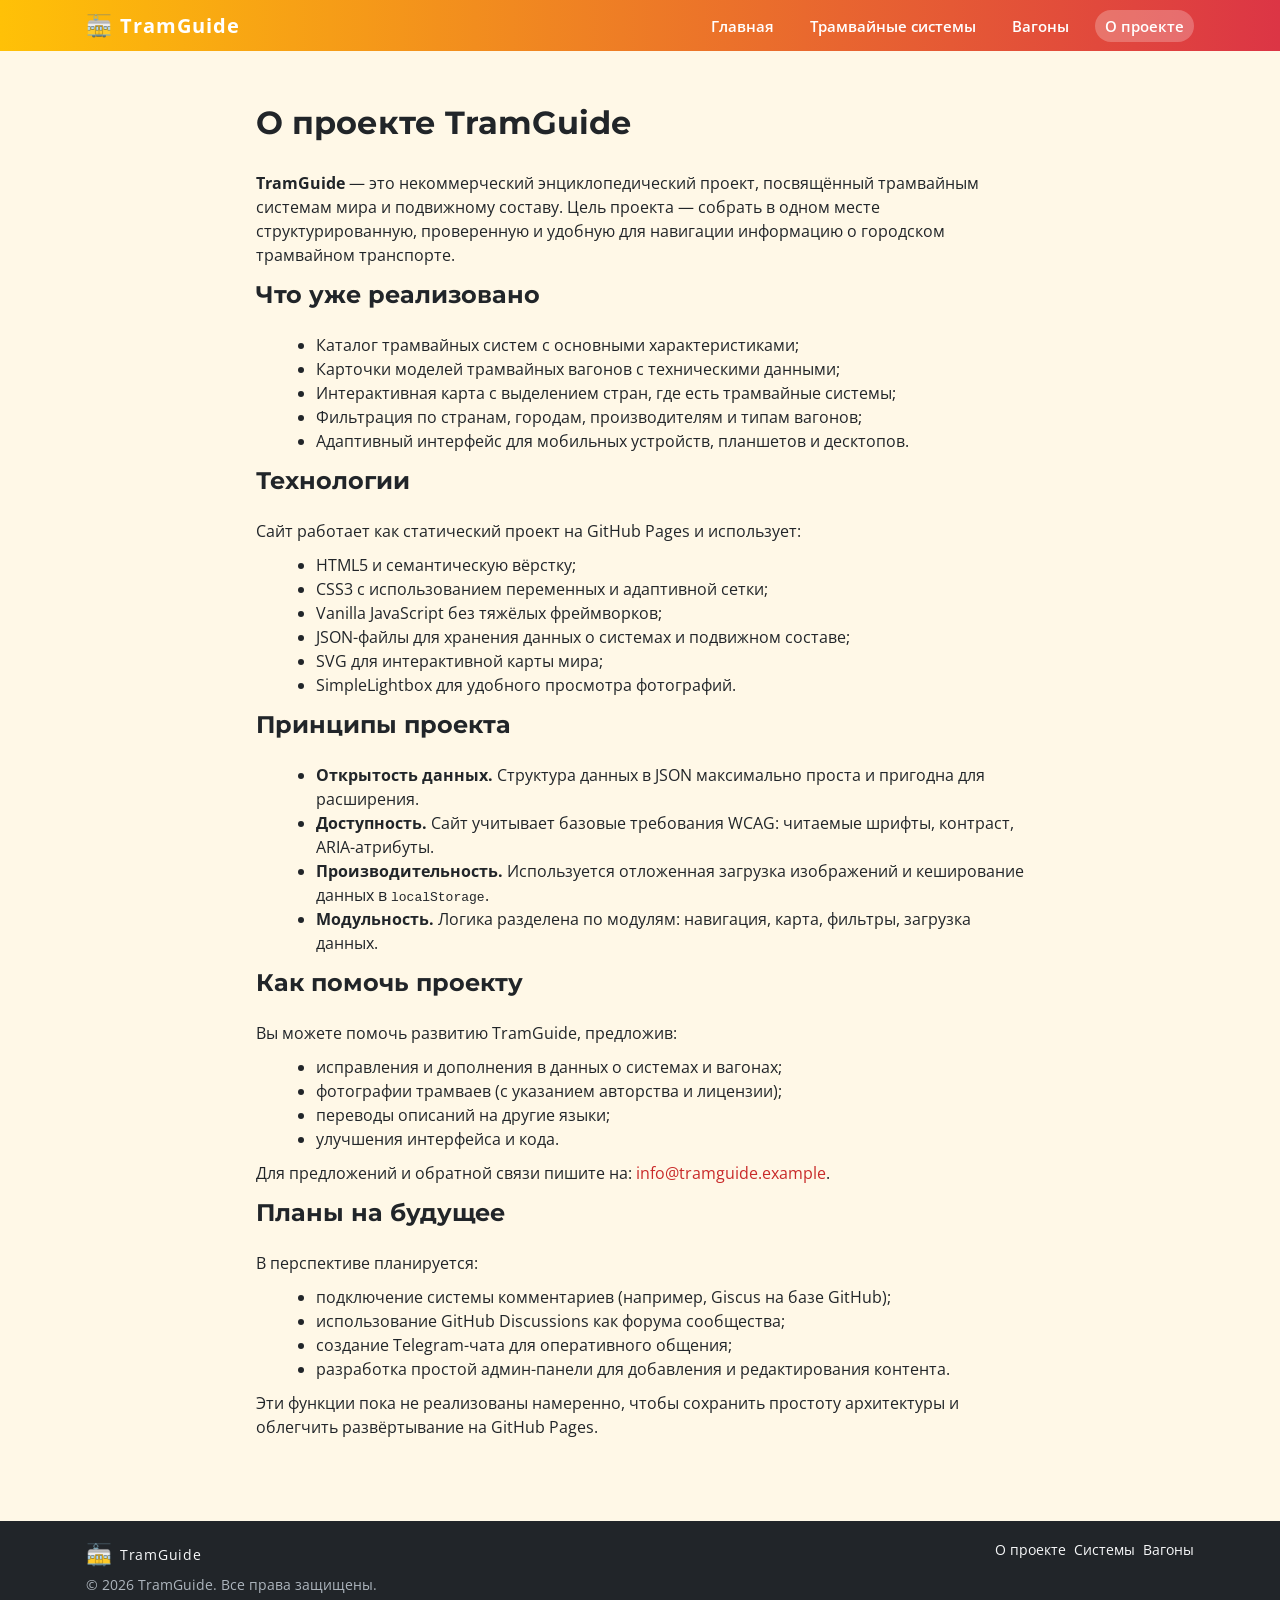
<file: about.html>
<!DOCTYPE html>
<html lang="ru">
<head>
  <meta charset="UTF-8">
  <title>О проекте TramGuide</title>
  <meta name="viewport" content="width=device-width, initial-scale=1">
  <meta name="description" content="Информация о проекте TramGuide — открытая энциклопедия трамвайных систем и подвижного состава.">
  <meta name="keywords" content="TramGuide, о проекте, энциклопедия, трамвай">
  <meta name="author" content="TramGuide">
  <meta name="copyright" content="TramGuide 2026">

  <!-- Open Graph -->
  <meta property="og:type" content="article">
  <meta property="og:title" content="О проекте TramGuide">
  <meta property="og:description" content="Цели, структура и планы развития энциклопедии трамвайных систем TramGuide.">

  <!-- Fonts -->
  <link rel="preconnect" href="https://fonts.googleapis.com">
  <link rel="preconnect" href="https://fonts.gstatic.com" crossorigin>
  <link href="https://fonts.googleapis.com/css2?family=Montserrat:wght@600;700&family=Open+Sans:wght@400;600&display=swap" rel="stylesheet">

  <link rel="stylesheet" href="css/style.css">
</head>
<body data-page="about">
  <header class="site-header">
    <div class="container header-inner">
      <a href="index.html" class="logo" aria-label="На главную TramGuide">
        <span class="logo-icon">🚋</span>
        <span class="logo-text">TramGuide</span>
      </a>

      <button class="nav-toggle" type="button" aria-label="Переключить меню" aria-expanded="false" aria-controls="main-nav">
        <span class="nav-toggle-line"></span>
        <span class="nav-toggle-line"></span>
        <span class="nav-toggle-line"></span>
      </button>

      <nav id="main-nav" class="main-nav" aria-label="Основная навигация">
        <ul class="nav-list">
          <li><a href="index.html" class="nav-link">Главная</a></li>
          <li><a href="systems.html" class="nav-link">Трамвайные системы</a></li>
          <li><a href="vehicles.html" class="nav-link">Вагоны</a></li>
          <li><a href="about.html" class="nav-link nav-link--active">О проекте</a></li>
        </ul>
      </nav>
    </div>
  </header>

  <main class="site-main">
    <section class="section">
      <div class="container container-narrow">
        <header class="section-header">
          <h1 class="section-title">О проекте TramGuide</h1>
        </header>

        <article class="rich-text">
          <p>
            <strong>TramGuide</strong> — это некоммерческий энциклопедический проект,
            посвящённый трамвайным системам мира и подвижному составу.
            Цель проекта — собрать в одном месте структурированную, проверенную и
            удобную для навигации информацию о городском трамвайном транспорте.
          </p>

          <h2>Что уже реализовано</h2>
          <ul>
            <li>Каталог трамвайных систем с основными характеристиками;</li>
            <li>Карточки моделей трамвайных вагонов с техническими данными;</li>
            <li>Интерактивная карта с выделением стран, где есть трамвайные системы;</li>
            <li>Фильтрация по странам, городам, производителям и типам вагонов;</li>
            <li>Адаптивный интерфейс для мобильных устройств, планшетов и десктопов.</li>
          </ul>

          <h2>Технологии</h2>
          <p>
            Сайт работает как статический проект на GitHub Pages и использует:
          </p>
          <ul>
            <li>HTML5 и семантическую вёрстку;</li>
            <li>CSS3 с использованием переменных и адаптивной сетки;</li>
            <li>Vanilla JavaScript без тяжёлых фреймворков;</li>
            <li>JSON-файлы для хранения данных о системах и подвижном составе;</li>
            <li>SVG для интерактивной карты мира;</li>
            <li>SimpleLightbox для удобного просмотра фотографий.</li>
          </ul>

          <h2>Принципы проекта</h2>
          <ul>
            <li><strong>Открытость данных.</strong> Структура данных в JSON максимально проста и пригодна для расширения.</li>
            <li><strong>Доступность.</strong> Сайт учитывает базовые требования WCAG: читаемые шрифты, контраст, ARIA-атрибуты.</li>
            <li><strong>Производительность.</strong> Используется отложенная загрузка изображений и кеширование данных в <code>localStorage</code>.</li>
            <li><strong>Модульность.</strong> Логика разделена по модулям: навигация, карта, фильтры, загрузка данных.</li>
          </ul>

          <h2>Как помочь проекту</h2>
          <p>
            Вы можете помочь развитию TramGuide, предложив:
          </p>
          <ul>
            <li>исправления и дополнения в данных о системах и вагонах;</li>
            <li>фотографии трамваев (с указанием авторства и лицензии);</li>
            <li>переводы описаний на другие языки;</li>
            <li>улучшения интерфейса и кода.</li>
          </ul>
          <p>
            Для предложений и обратной связи пишите на:
            <a href="mailto:info@tramguide.example">info@tramguide.example</a>.
          </p>

          <h2>Планы на будущее</h2>
          <p>
            В перспективе планируется:
          </p>
          <ul>
            <li>подключение системы комментариев (например, Giscus на базе GitHub);</li>
            <li>использование GitHub Discussions как форума сообщества;</li>
            <li>создание Telegram-чата для оперативного общения;</li>
            <li>разработка простой админ-панели для добавления и редактирования контента.</li>
          </ul>
          <p>
            Эти функции пока не реализованы намеренно, чтобы сохранить простоту архитектуры
            и облегчить развёртывание на GitHub Pages.
          </p>
        </article>
      </div>
    </section>
  </main>

  <footer class="site-footer">
    <div class="container footer-inner">
      <div class="footer-main">
        <p class="footer-brand">
          <span class="logo-icon">🚋</span>
          <span class="logo-text">TramGuide</span>
        </p>
        <p class="footer-copy">
          © <span class="js-current-year">2026</span> TramGuide. Все права защищены.
        </p>
      </div>
      <div class="footer-links">
        <nav aria-label="Ссылки подвала">
          <a href="about.html" class="footer-link">О проекте</a>
          <a href="systems.html" class="footer-link">Системы</a>
          <a href="vehicles.html" class="footer-link">Вагоны</a>
        </nav>
      </div>
    </div>
  </footer>

  <script src="js/map.js" defer></script>
  <script src="js/filters.js" defer></script>
  <script src="js/main.js" defer></script>
</body>
</html>
</file>
<file: css/style.css>
/* Основные переменные и базовые стили */

:root {
  --color-bg-main: #FFF8E7;
  --color-bg-alt: #FFFEF2;
  --color-yellow: #FFC107;
  --color-yellow-strong: #FFD700;
  --color-red: #DC3545;
  --color-red-dark: #C92A2A;
  --color-text: #212529;
  --color-muted: #6c757d;
  --color-border: #e0e0e0;
  --color-card-bg: #ffffff;
  --color-success: #198754;
  --color-danger: #dc3545;
  --shadow-soft: 0 4px 12px rgba(0, 0, 0, 0.06);
  --radius-sm: 6px;
  --radius-md: 10px;
  --radius-lg: 16px;
  --transition-fast: 0.15s ease-in-out;
  --transition-normal: 0.2s ease-out;
}

/* Сброс и базовая типографика */

*,
*::before,
*::after {
  box-sizing: border-box;
}

html {
  scroll-behavior: smooth;
}

body {
  margin: 0;
  min-height: 100vh;
  font-family: "Open Sans", system-ui, -apple-system, BlinkMacSystemFont, "Segoe UI", sans-serif;
  color: var(--color-text);
  background: var(--color-bg-main);
  line-height: 1.5;
}

img {
  max-width: 100%;
  height: auto;
  display: block;
}

a {
  color: var(--color-red-dark);
  text-decoration: none;
}

a:hover {
  text-decoration: underline;
}

h1, h2, h3, h4 {
  font-family: "Montserrat", system-ui, -apple-system, BlinkMacSystemFont, "Segoe UI", sans-serif;
  margin-top: 0;
  color: var(--color-text);
}

/* Контейнеры и сетка */

.container {
  max-width: 1140px;
  margin: 0 auto;
  padding: 0 16px;
}

.container-narrow {
  max-width: 800px;
}

.section {
  padding: 48px 0;
}

.section-header {
  margin-bottom: 24px;
}

.section-title {
  font-size: 2rem;
  margin-bottom: 8px;
}

.section-description {
  color: var(--color-muted);
  margin: 0;
}

.subsection-title {
  font-size: 1.3rem;
  margin-bottom: 12px;
}

/* Шапка и навигация */

.site-header {
  background: linear-gradient(90deg, var(--color-yellow) 0%, var(--color-red) 100%);
  color: #fff;
  position: sticky;
  top: 0;
  z-index: 50;
}

.header-inner {
  display: flex;
  align-items: center;
  justify-content: space-between;
  padding: 10px 16px;
}

.logo {
  display: flex;
  align-items: center;
  gap: 8px;
  font-weight: 700;
  font-size: 1.25rem;
  color: #fff;
  text-decoration: none;
}

.logo-text {
  letter-spacing: 0.05em;
}

.logo-icon {
  font-size: 1.3rem;
}

/* Навигация */

.main-nav {
  display: flex;
}

.nav-list {
  display: flex;
  align-items: center;
  gap: 16px;
  list-style: none;
  margin: 0;
  padding: 0;
}

.nav-link {
  color: #fff;
  text-decoration: none;
  font-weight: 600;
  font-size: 0.95rem;
  padding: 6px 10px;
  border-radius: 999px;
  transition: background-color var(--transition-fast), color var(--transition-fast);
}

.nav-link:hover {
  background-color: rgba(255, 255, 255, 0.18);
}

.nav-link--active {
  background-color: rgba(255, 255, 255, 0.24);
}

/* Кнопка-бургер */

.nav-toggle {
  display: none;
  flex-direction: column;
  gap: 4px;
  background: transparent;
  border: none;
  padding: 6px;
  cursor: pointer;
}

.nav-toggle-line {
  width: 22px;
  height: 2px;
  background-color: #fff;
  border-radius: 999px;
}

/* Hero секция */

.hero {
  background: radial-gradient(circle at top left, rgba(255, 255, 255, 0.8), transparent 60%),
              radial-gradient(circle at bottom right, rgba(255, 255, 255, 0.8), transparent 55%),
              var(--color-bg-alt);
  padding: 48px 0 40px;
}

.hero-inner {
  display: flex;
  align-items: center;
  gap: 32px;
}

.hero-text {
  flex: 1 1 55%;
}

.hero-title {
  font-size: 2.3rem;
  margin-bottom: 12px;
}

.hero-subtitle {
  font-size: 1rem;
  color: var(--color-muted);
  margin-bottom: 20px;
}

.hero-actions {
  display: flex;
  flex-wrap: wrap;
  gap: 12px;
}

.hero-illustration {
  flex: 1 1 45%;
  display: flex;
  justify-content: center;
}

/* Простая иллюстрация трамвая */

.hero-tram {
  position: relative;
  width: 260px;
  height: 120px;
  background: transparent;
}

.hero-tram-body {
  position: absolute;
  bottom: 20px;
  left: 0;
  right: 0;
  height: 60px;
  border-radius: 12px;
  background: linear-gradient(90deg, var(--color-yellow-strong), var(--color-red));
  box-shadow: var(--shadow-soft);
}

.hero-tram-window {
  position: absolute;
  bottom: 36px;
  width: 46px;
  height: 26px;
  border-radius: 6px;
  background: #f4f7fb;
  box-shadow: inset 0 0 0 1px rgba(0, 0, 0, 0.06);
}

.hero-tram-window:nth-child(2) {
  left: 24px;
}
.hero-tram-window:nth-child(3) {
  left: 96px;
}
.hero-tram-window:nth-child(4) {
  left: 168px;
}

.hero-tram-front {
  position: absolute;
  bottom: 20px;
  right: -14px;
  width: 28px;
  height: 60px;
  border-radius: 16px;
  background: var(--color-red-dark);
}

/* Кнопки */

.btn {
  display: inline-flex;
  align-items: center;
  justify-content: center;
  gap: 6px;
  border-radius: 999px;
  border: none;
  cursor: pointer;
  font-size: 0.95rem;
  font-weight: 600;
  text-decoration: none;
  padding: 8px 16px;
  transition: background-color var(--transition-fast), color var(--transition-fast), box-shadow var(--transition-fast), border-color var(--transition-fast);
}

.btn-primary {
  background-color: var(--color-red);
  color: #fff;
  box-shadow: 0 3px 8px rgba(220, 53, 69, 0.35);
}

.btn-primary:hover {
  background-color: var(--color-red-dark);
  text-decoration: none;
}

.btn-secondary {
  background-color: #fff;
  color: var(--color-text);
  border: 1px solid rgba(0, 0, 0, 0.08);
}

.btn-secondary:hover {
  background-color: #f8f9fa;
  text-decoration: none;
}

.btn-outline {
  background-color: transparent;
  border: 1px solid var(--color-red);
  color: var(--color-red-dark);
}

.btn-outline:hover {
  background-color: rgba(220, 53, 69, 0.06);
  text-decoration: none;
}

.btn-sm {
  padding: 4px 12px;
  font-size: 0.85rem;
}

/* Карточки и сетка */

.card-grid {
  display: grid;
  grid-template-columns: repeat(auto-fit, minmax(240px, 1fr));
  gap: 18px;
}

.card {
  background-color: var(--color-card-bg);
  border-radius: var(--radius-md);
  box-shadow: var(--shadow-soft);
  overflow: hidden;
  display: flex;
  flex-direction: column;
  transition: transform var(--transition-normal), box-shadow var(--transition-normal);
}

.card:hover {
  transform: translateY(-3px);
  box-shadow: 0 10px 26px rgba(0, 0, 0, 0.12);
}

.card-image-wrapper {
  position: relative;
  display: block;
  overflow: hidden;
  max-height: 180px;
}

.card-image-wrapper img {
  width: 100%;
  height: 100%;
  object-fit: cover;
  transition: transform var(--transition-normal);
}

.card:hover .card-image-wrapper img {
  transform: scale(1.03);
}

.card-body {
  padding: 12px 14px 14px;
  display: flex;
  flex-direction: column;
  gap: 6px;
}

.card-title {
  font-size: 1.05rem;
  margin: 0;
}

.card-title a {
  color: var(--color-text);
}

.card-meta {
  margin: 0;
  font-size: 0.9rem;
  color: var(--color-muted);
}

.card-tags {
  display: flex;
  flex-wrap: wrap;
  gap: 6px;
  margin-top: 4px;
}

/* Бейджи и теги */

.badge {
  display: inline-flex;
  align-items: center;
  padding: 2px 8px;
  border-radius: 999px;
  font-size: 0.75rem;
  font-weight: 600;
  border: 1px solid transparent;
}

.badge-status--active {
  background-color: rgba(25, 135, 84, 0.1);
  border-color: rgba(25, 135, 84, 0.3);
  color: var(--color-success);
}

.badge-status--closed {
  background-color: rgba(220, 53, 69, 0.09);
  border-color: rgba(220, 53, 69, 0.3);
  color: var(--color-danger);
}

.tag {
  font-size: 0.75rem;
  border-radius: 999px;
  padding: 2px 8px;
  border: 1px solid rgba(0, 0, 0, 0.04);
  background-color: rgba(255, 255, 255, 0.9);
  color: var(--color-muted);
}

/* Статистика */

.section-stats {
  background-color: var(--color-bg-alt);
}

.stats-grid {
  display: grid;
  grid-template-columns: repeat(auto-fit, minmax(190px, 1fr));
  gap: 16px;
}

.stat-card {
  background-color: #fff;
  border-radius: var(--radius-md);
  box-shadow: var(--shadow-soft);
  padding: 14px 16px;
  display: flex;
  align-items: center;
  gap: 12px;
}

.stat-icon {
  font-size: 1.8rem;
}

.stat-title {
  font-size: 0.95rem;
  margin: 0;
  color: var(--color-muted);
}

.stat-value {
  margin: 3px 0 0;
  font-weight: 700;
  font-size: 1.2rem;
}

/* Карта и список систем */

.section-map {
  background-color: var(--color-bg-main);
}

.map-layout {
  display: grid;
  grid-template-columns: minmax(0, 1.3fr) minmax(0, 1fr);
  gap: 24px;
  align-items: flex-start;
}

.map-wrapper {
  background-color: #fff;
  border-radius: var(--radius-md);
  box-shadow: var(--shadow-soft);
  padding: 12px;
}

.world-map-object {
  width: 100%;
  height: auto;
  min-height: 260px;
  border-radius: var(--radius-md);
  overflow: hidden;
  border: 1px solid var(--color-border);
}

.map-message {
  font-size: 0.85rem;
  color: var(--color-muted);
  margin: 8px 4px 0;
}

.map-systems {
  background-color: #fff;
  border-radius: var(--radius-md);
  box-shadow: var(--shadow-soft);
  padding: 12px 14px;
}

.map-systems-header {
  display: flex;
  justify-content: space-between;
  align-items: center;
  gap: 8px;
  margin-bottom: 6px;
}

.map-systems-header h3 {
  font-size: 1.05rem;
  margin: 0;
}

.map-systems-count {
  margin: 0 0 8px;
  font-size: 0.9rem;
  color: var(--color-muted);
}

.map-systems-list {
  list-style: none;
  margin: 0;
  padding: 0;
  max-height: 380px;
  overflow: auto;
  font-size: 0.92rem;
}

.map-systems-list li {
  padding: 4px 0;
  border-bottom: 1px solid rgba(0, 0, 0, 0.03);
}

.map-systems-list a {
  color: var(--color-text);
  text-decoration: none;
}

.map-systems-list a:hover {
  text-decoration: underline;
}

/* Последние добавления */

.section-latest {
  background-color: var(--color-bg-alt);
}

.latest-layout {
  display: grid;
  grid-template-columns: minmax(0, 1fr) minmax(0, 1fr);
  gap: 24px;
}

/* Макет с сайдбаром (фильтры + результаты) */

.layout-with-sidebar {
  display: grid;
  grid-template-columns: 280px minmax(0, 1fr);
  gap: 24px;
  align-items: flex-start;
}

/* Фильтры */

.filters {
  background-color: #fff;
  border-radius: var(--radius-md);
  box-shadow: var(--shadow-soft);
  padding: 10px 12px 12px;
}

.filters-toggle {
  display: none;
  width: 100%;
  justify-content: space-between;
  align-items: center;
  border-radius: var(--radius-sm);
  border: 1px solid var(--color-border);
  background-color: #fff;
  padding: 6px 10px;
  font-size: 0.9rem;
  font-weight: 600;
  cursor: pointer;
}

.filters-content {
  margin-top: 4px;
}

.filters-group {
  margin-bottom: 10px;
}

.filters-label {
  display: block;
  font-size: 0.9rem;
  font-weight: 600;
  margin-bottom: 4px;
}

.filters-control {
  width: 100%;
  padding: 6px 8px;
  border-radius: var(--radius-sm);
  border: 1px solid var(--color-border);
  font-size: 0.9rem;
}

.filters-control:focus {
  outline: 2px solid rgba(220, 53, 69, 0.35);
  outline-offset: 1px;
}

.filters-hint {
  font-size: 0.75rem;
  color: var(--color-muted);
  margin: 4px 0 0;
}

.checkbox-label {
  display: flex;
  align-items: center;
  gap: 6px;
  font-size: 0.9rem;
  cursor: pointer;
}

.checkbox-label input[type="checkbox"] {
  width: 14px;
  height: 14px;
}

.filters-multicol {
  display: grid;
  grid-template-columns: repeat(2, minmax(0, 1fr));
  gap: 4px 12px;
}

.filters-actions {
  margin-top: 8px;
  display: flex;
  justify-content: flex-start;
}

/* Результаты и счётчики */

.results-header {
  display: flex;
  justify-content: space-between;
  align-items: center;
  margin-bottom: 10px;
}

.results-count {
  margin: 0;
  font-size: 0.92rem;
  color: var(--color-muted);
}

.results-empty {
  margin-top: 16px;
  font-size: 0.95rem;
  color: var(--color-muted);
}

.hidden {
  display: none !important;
}

/* Страницы деталей систем и вагонов */

.system-detail,
.vehicle-detail {
  background-color: #fff;
  border-radius: var(--radius-lg);
  box-shadow: var(--shadow-soft);
  padding: 16px 16px 18px;
}

.system-header,
.vehicle-header {
  margin-bottom: 12px;
}

.system-title,
.vehicle-title {
  font-size: 1.7rem;
  margin-bottom: 4px;
}

.system-subtitle,
.vehicle-subtitle {
  color: var(--color-muted);
  font-size: 0.95rem;
  margin: 0;
}

.system-layout,
.vehicle-layout {
  display: grid;
  grid-template-columns: minmax(0, 0.85fr) minmax(0, 1.4fr);
  gap: 18px;
  margin-top: 10px;
}

.system-sidebar {
  background-color: var(--color-bg-alt);
  border-radius: var(--radius-md);
  padding: 10px 12px;
}

.system-cover-wrapper {
  border-radius: var(--radius-md);
  overflow: hidden;
  margin-bottom: 10px;
}

.sidebar-title {
  font-size: 1.05rem;
  margin-bottom: 8px;
}

.details-list {
  margin: 0;
}

.details-row {
  display: flex;
  justify-content: space-between;
  gap: 6px;
  font-size: 0.9rem;
  padding: 4px 0;
  border-bottom: 1px solid rgba(0, 0, 0, 0.03);
}

.details-row:last-child {
  border-bottom: none;
}

.details-row dt {
  font-weight: 600;
  color: var(--color-muted);
}

.details-row dd {
  margin: 0;
  text-align: right;
}

.details-grid {
  display: grid;
  grid-template-columns: repeat(2, minmax(0, 1fr));
  gap: 10px 18px;
}

/* Табы */

.tabs {
  display: inline-flex;
  flex-wrap: wrap;
  gap: 6px;
  margin-bottom: 10px;
}

.tab-btn {
  border-radius: 999px;
  border: 1px solid rgba(0, 0, 0, 0.06);
  background-color: #fff;
  padding: 5px 12px;
  font-size: 0.9rem;
  cursor: pointer;
  transition: background-color var(--transition-fast), color var(--transition-fast), border-color var(--transition-fast);
}

.tab-btn[aria-selected="true"] {
  background-color: var(--color-red);
  border-color: var(--color-red);
  color: #fff;
}

.tab-btn:hover {
  border-color: rgba(220, 53, 69, 0.5);
}

.tab-content {
  display: none;
  margin-top: 8px;
  animation: fadeIn 0.2s ease-out;
}

.tab-content.is-active {
  display: block;
}

/* Анимация появления табов */

@keyframes fadeIn {
  from {
    opacity: 0;
    transform: translateY(2px);
  }
  to {
    opacity: 1;
    transform: translateY(0);
  }
}

/* Галереи */

.scheme-wrapper img {
  border-radius: var(--radius-md);
  border: 1px solid var(--color-border);
}

.rich-text p {
  margin: 0 0 10px;
}

.rich-text ul {
  margin: 0 0 10px 20px;
}

.gallery-grid {
  display: grid;
  grid-template-columns: repeat(auto-fit, minmax(140px, 1fr));
  gap: 8px;
}

.gallery-grid a {
  display: block;
  border-radius: var(--radius-sm);
  overflow: hidden;
  border: 1px solid var(--color-border);
}

.gallery-grid img {
  width: 100%;
  height: 120px;
  object-fit: cover;
}

/* Галерея вагона */

.vehicle-gallery {
  background-color: var(--color-bg-alt);
  border-radius: var(--radius-md);
  padding: 10px 12px;
}

.vehicle-gallery-main {
  display: flex;
  flex-direction: column;
  gap: 6px;
  margin-bottom: 8px;
}

.vehicle-main-link {
  border-radius: var(--radius-md);
  overflow: hidden;
  border: 1px solid var(--color-border);
  display: block;
}

.vehicle-main-link img {
  width: 100%;
  max-height: 260px;
  object-fit: cover;
}

.vehicle-fullscreen-btn {
  align-self: flex-start;
}

.vehicle-gallery-thumbs {
  display: flex;
  flex-wrap: wrap;
  gap: 6px;
}

.vehicle-gallery-thumbs a {
  display: block;
  width: 80px;
  height: 60px;
  border-radius: var(--radius-sm);
  overflow: hidden;
  border: 2px solid transparent;
}

.vehicle-gallery-thumbs a.is-active {
  border-color: var(--color-red);
}

.vehicle-gallery-thumbs img {
  width: 100%;
  height: 100%;
  object-fit: cover;
}

/* Где эксплуатируется */

.operations-list {
  list-style: none;
  margin: 6px 0 0;
  padding: 0;
}

.operations-list li {
  padding: 3px 0;
}

.operations-list a {
  color: var(--color-text);
}

/* Сообщения */

.message {
  margin-top: 10px;
  font-size: 0.95rem;
}

.message-error {
  color: var(--color-danger);
}

/* Кнопки "назад" */

.btn-back {
  margin-bottom: 12px;
  font-size: 0.9rem;
}

/* Подвал */

.site-footer {
  background-color: #212529;
  color: #f8f9fa;
  padding: 18px 0;
  margin-top: 24px;
}

.footer-inner {
  display: flex;
  justify-content: space-between;
  align-items: flex-start;
  gap: 16px;
  font-size: 0.9rem;
}

.footer-main {
  display: flex;
  flex-direction: column;
  gap: 4px;
}

.footer-brand {
  display: flex;
  align-items: center;
  gap: 8px;
  margin: 0;
}

.footer-copy {
  margin: 0;
  color: #adb5bd;
}

.footer-links nav {
  display: flex;
  flex-wrap: wrap;
  gap: 8px;
}

.footer-link {
  color: #f8f9fa;
  text-decoration: none;
  font-size: 0.9rem;
}

.footer-link:hover {
  text-decoration: underline;
}

.footer-social {
  margin-top: 6px;
  display: flex;
  flex-wrap: wrap;
  align-items: center;
  gap: 6px;
}

.footer-social-label {
  color: #adb5bd;
}

.footer-contact {
  margin: 6px 0 0;
  color: #adb5bd;
}

/* Адаптивность */

@media (max-width: 1024px) {
  .hero-inner {
    flex-direction: column;
  }

  .layout-with-sidebar {
    grid-template-columns: minmax(0, 1fr);
  }

  .system-layout,
  .vehicle-layout {
    grid-template-columns: minmax(0, 1fr);
  }

  .map-layout {
    grid-template-columns: minmax(0, 1fr);
  }

  .latest-layout {
    grid-template-columns: minmax(0, 1fr);
  }
}

@media (max-width: 768px) {
  .header-inner {
    padding-inline: 12px;
  }

  .nav-toggle {
    display: flex;
  }

  .main-nav {
    position: absolute;
    inset-inline: 0;
    top: 100%;
    background: linear-gradient(90deg, var(--color-yellow) 0%, var(--color-red) 100%);
    display: none;
  }

  .main-nav.is-open {
    display: block;
  }

  .nav-list {
    flex-direction: column;
    align-items: flex-start;
    padding: 8px 16px 12px;
  }

  .hero {
    padding: 32px 0 24px;
  }

  .hero-title {
    font-size: 1.7rem;
  }

  .hero-illustration {
    display: none;
  }

  .section {
    padding: 36px 0;
  }

  .filters-toggle {
    display: inline-flex;
  }

  .filters-content {
    display: none;
  }

  .filters.is-open .filters-content {
    display: block;
  }

  .details-row {
    flex-direction: column;
    align-items: flex-start;
  }

  .details-row dd {
    text-align: left;
  }

  .details-grid {
    grid-template-columns: minmax(0, 1fr);
  }

  .footer-inner {
    flex-direction: column;
  }
}

/* Очень маленькие экраны */

@media (max-width: 480px) {
  .card-grid {
    grid-template-columns: minmax(0, 1fr);
  }

  .stats-grid {
    grid-template-columns: minmax(0, 1fr);
  }

  .map-systems-list {
    max-height: 280px;
  }
}
</file>
